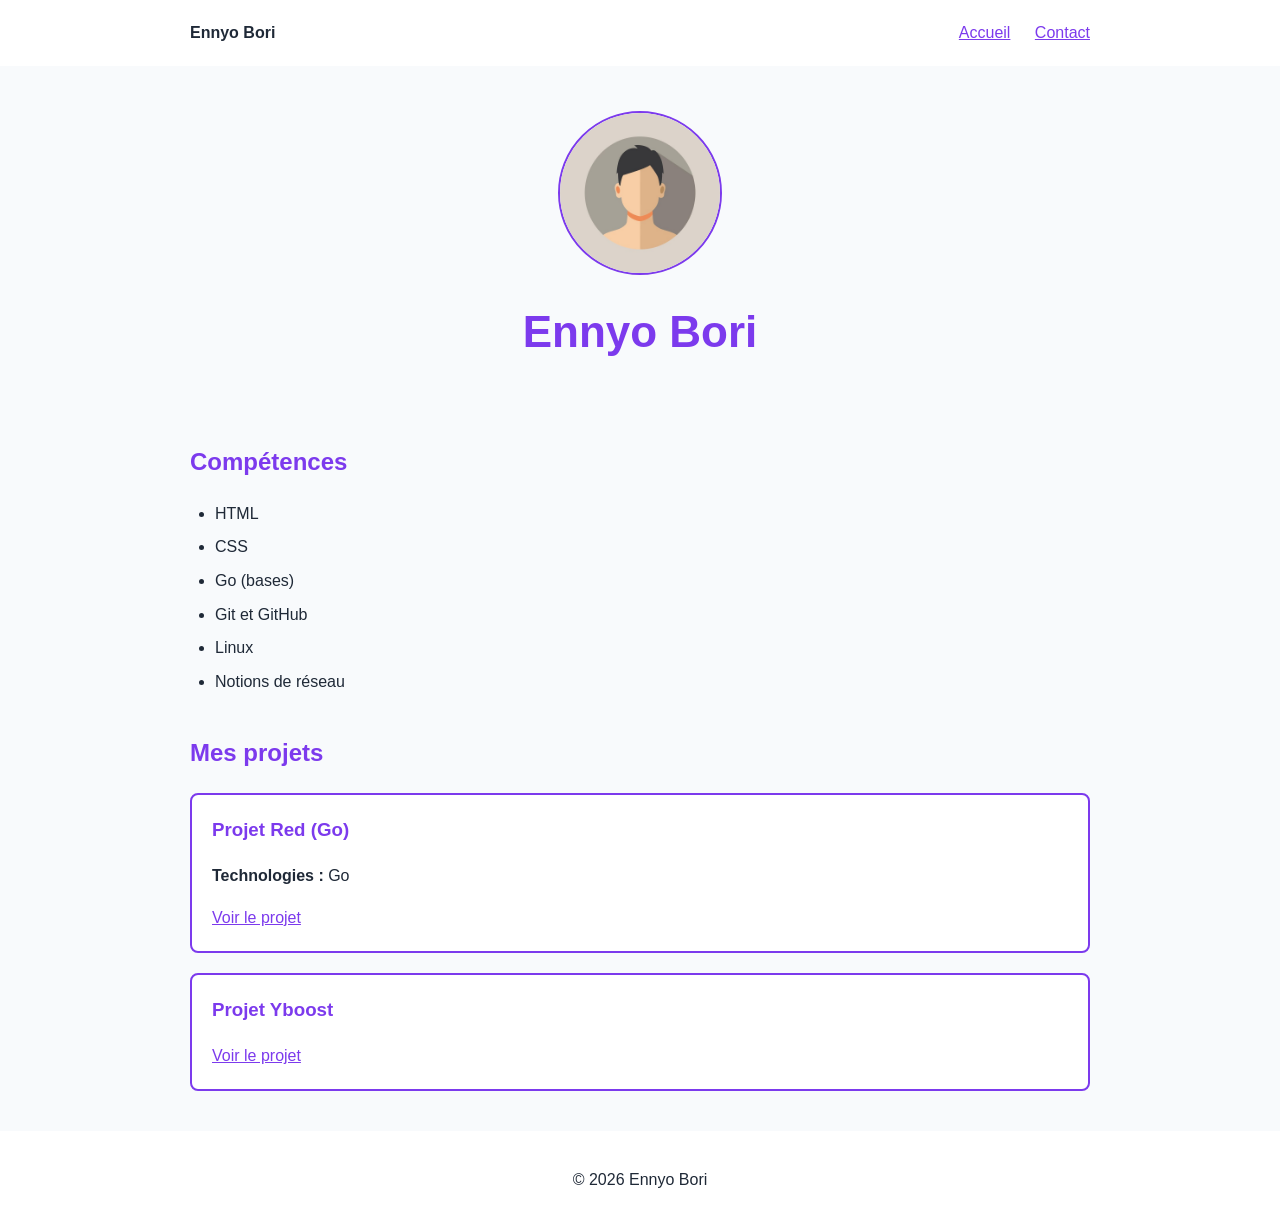
<file: index.html>
<!DOCTYPE html>
<html lang="fr">
<head>
    <meta charset="UTF-8">
    <meta name="viewport" content="width=device-width, initial-scale=1.0">
    <title>Ennyo Bori - Accueil</title>
    <link rel="stylesheet" href="style.css">
</head>
<body>
    <header>
        <div class="conteneur entete">
            <p class="nom-entete">Ennyo Bori </p>
            <nav>
                <a href="index.html">Accueil</a>
                <a href="contact.html">Contact</a>
            </nav>
        </div>
    </header>

    <main class="conteneur">
        <section id="accueil" class="presentation">
            <img src="images/photo-profil.png" alt="Illustration d'un portrait de profil" width="160" height="160">
            <h1>Ennyo Bori</h1>
        </section>

        <section id="competences">
            <h2>Compétences</h2>
            <ul>
                <li>HTML</li>
                <li>CSS</li>
                <li>Go (bases)</li>
                <li>Git et GitHub</li>
                <li>Linux</li>
                <li>Notions de réseau</li>
            </ul>
        </section>

        <section id="projets">
            <h2>Mes projets</h2>

            <article class="carte">
                <h3>Projet Red (Go)</h3>
                <p><strong>Technologies :</strong> Go</p>
                <a href="https://github.com/Amine3060/ProjectRed" target="_blank" rel="noopener noreferrer">Voir le projet</a>
            </article>

        
            <article class="carte">
                <h3>Projet Yboost</h3>
                <a href="https://github.com/DdrillXx/tva20-" target="_blank" rel="noopener noreferrer">Voir le projet</a>
            </article>
        </section>
    </main>

    <footer>
        <p>© 2026 Ennyo Bori</p>
    </footer>
</body>
</html>
</file>
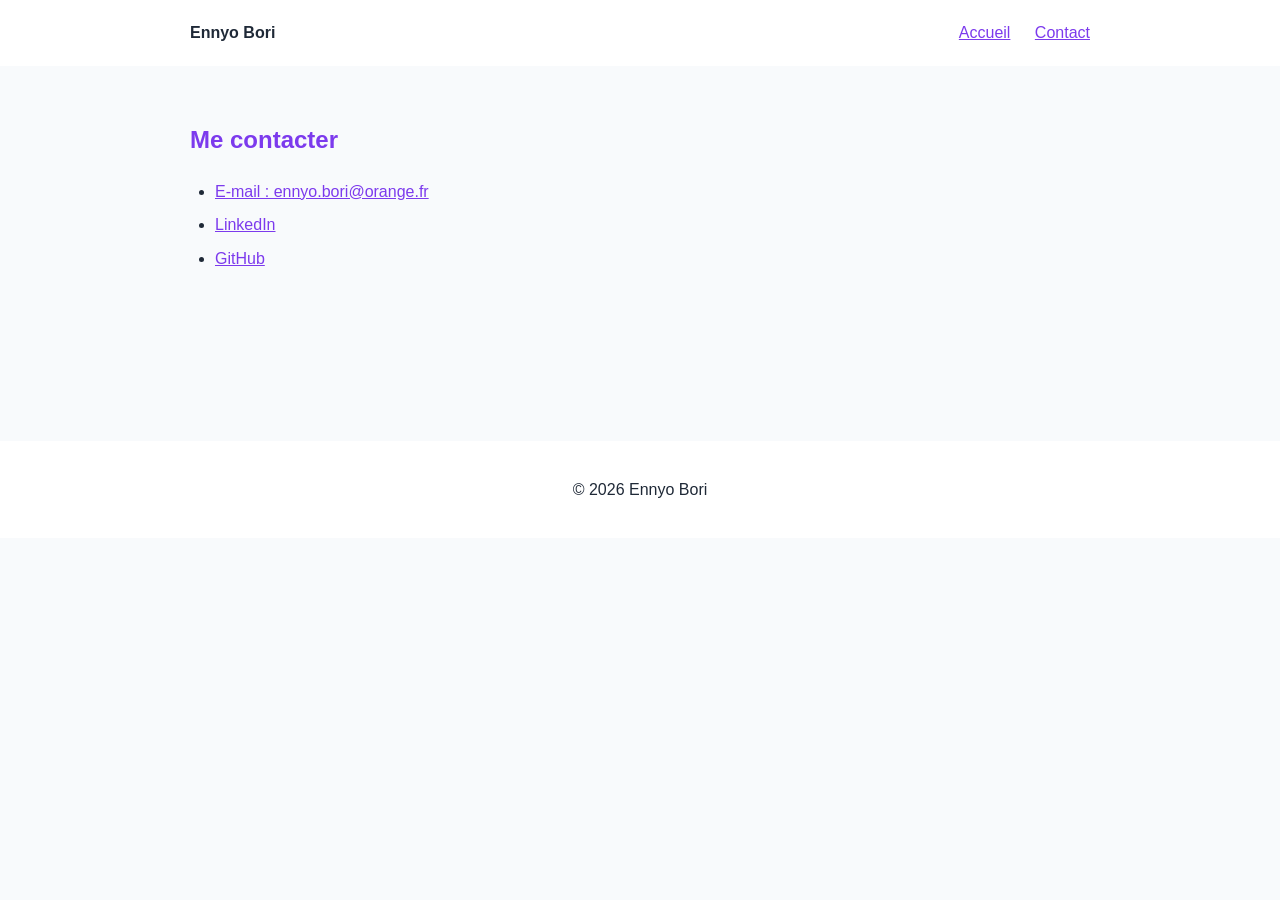
<file: contact.html>
<!DOCTYPE html>
<html lang="fr">
<head>
    <meta charset="UTF-8">
    <meta name="viewport" content="width=device-width, initial-scale=1.0">
    <title>Ennyo Bori - Contact</title>
    <link rel="stylesheet" href="style.css">
</head>
<body>
    <header>
        <div class="conteneur entete">
            <p class="nom-entete">Ennyo Bori</p>
            <nav>
                <a href="index.html">Accueil</a>
                <a href="contact.html">Contact</a>
            </nav>
        </div>
    </header>

    <main class="conteneur">
        <section id="contact" class="contact">
            <h1>Me contacter</h1>
            <ul>
                <li><a href="mailto:ennyo.bori@orange.fr">E-mail : ennyo.bori@orange.fr</a></li>
                <li><a href="https://www.linkedin.com/in/ennyo-bori-b7b233389/" target="_blank" rel="noopener noreferrer">LinkedIn</a></li>
                <li><a href="https://github.com/DdrillXx" target="_blank" rel="noopener noreferrer">GitHub</a></li>
            </ul>
        </section>
    </main>

    <footer>
        <p>© 2026 Ennyo Bori</p>
    </footer>
</body>
</html>
</file>
<file: style.css>
/* Couleurs du thème Clair, imposées par le sujet */
body {
    margin: 0;
    font-family: Arial, sans-serif;
    background-color: #F8FAFC;
    color: #1F2937;
    line-height: 1.6;
}

/* Largeur commune au contenu des deux pages */
.conteneur {
    width: 90%;
    max-width: 900px;
    margin: auto;
}

header,
footer {
    background-color: #FFFFFF;
    padding: 20px 0;
}

.entete {
    display: flex;
    justify-content: space-between;
    align-items: center;
    flex-wrap: wrap;
}

.nom-entete {
    font-weight: bold;
    margin: 0;
}

nav a {
    margin-left: 20px;
}

a {
    color: #7C3AED;
}

/* Photo et présentation au centre */
.presentation {
    text-align: center;
    padding: 45px 0 20px;
}

.presentation img {
    border-radius: 50%;
    border: 2px solid #7C3AED;
}

.presentation h1 {
    font-size: 44px;
    margin: 15px 0;
    color: #7C3AED;
}

section {
    margin-bottom: 40px;
}

h1,
h2,
h3 {
    color: #7C3AED;
}

ul {
    padding-left: 25px;
}

li {
    margin-bottom: 8px;
}

/* Une carte pour chaque projet */
.carte {
    background-color: #FFFFFF;
    border: 2px solid #7C3AED;
    border-radius: 8px;
    padding: 20px;
    margin-bottom: 20px;
}

.carte h3 {
    margin-top: 0;
}

.contact {
    padding-top: 35px;
    min-height: 300px;
}

footer {
    text-align: center;
}
</file>
